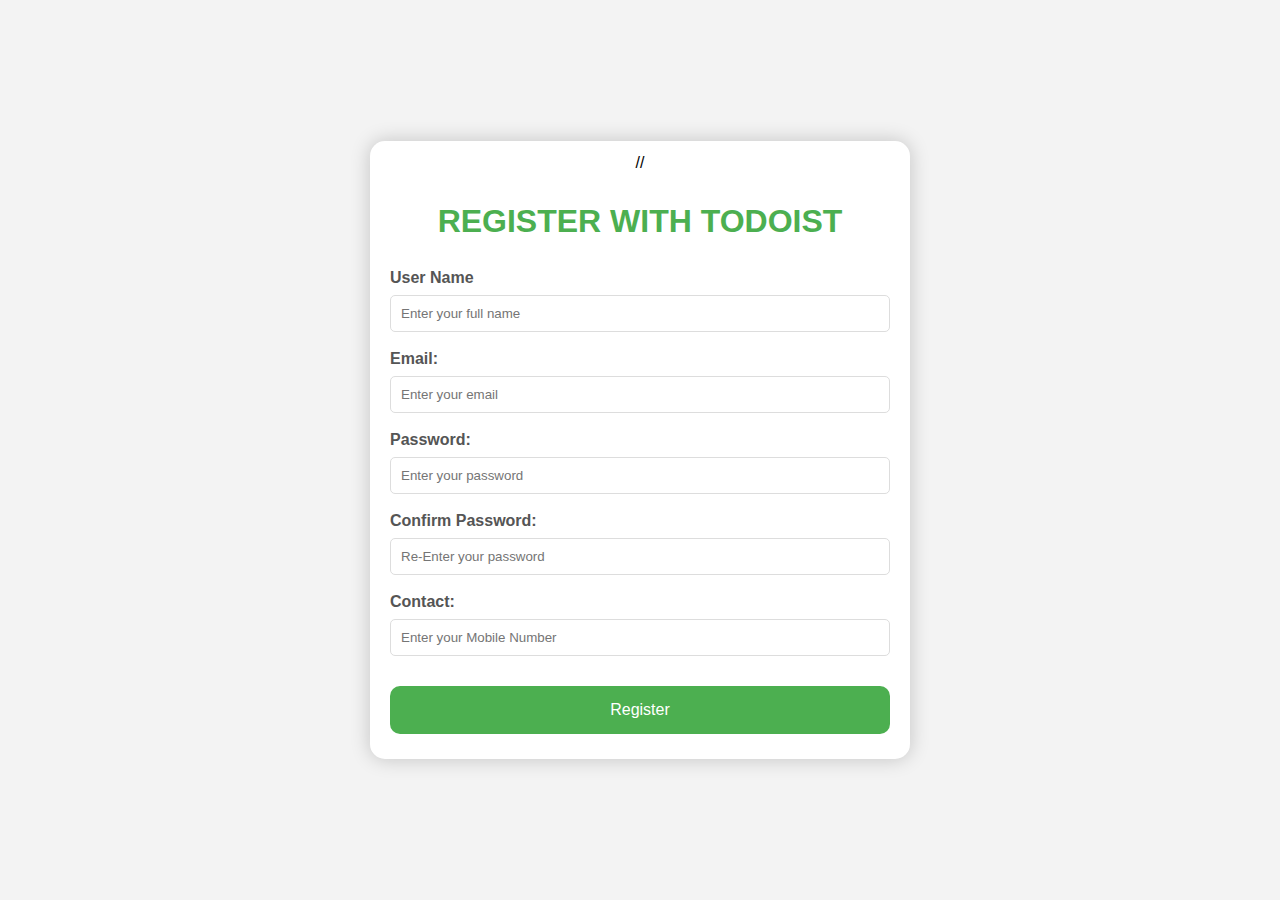
<file: index.html>
<!DOCTYPE html> 
<html> 
  
<head> 
    <title>Register Form</title> 
    <link rel="stylesheet" 
          href="styles.css"> 
</head> 
  
<body> 
    <div class="main"> //
        <h1>REGISTER WITH TODOIST</h1> 
        <form action=""> 
            <label for="username">User Name</label> 
            <input type="text" id="username" 
                   name="username" 
                   placeholder="Enter your full name" required>
           
            <label for="email">Email:</label> 
            <input type="email" id="email" 
                   name="email" 
                   placeholder="Enter your email" required> 
            
            <label for="password">Password:</label> 
            <input type="password" id="password" 
                   name="password"
                   placeholder="Enter your password"
                   pattern= 
                   "^(?=.*\d)(?=.*[a-zA-Z])(?=.*[^a-zA-Z0-9])\S{8,}$" required                    
                   title="Password must contain at least one number,  
                       one alphabet, one symbol, and be at  
                       least 8 characters long"> 
  
            <label for="repassword">Confirm Password:</label> 
            <input type="password" id="repassword" 
                   name="repassword" 
                   placeholder="Re-Enter your password" required> 
            <span id="pass"></span> 
  
            <label for="mobile">Contact:</label> 
            <input type="text" id="mobile" 
                   name="mobile" 
                   placeholder="Enter your Mobile Number" required 
                   maxlength="10"> 
   
            <div class="wrap"> 
                <button type="submit" onclick="solve()"> 
                  Register 
                  </button> 
            </div> 
        </form> 
    </div> 
    <script src="script.js"></script> 
</body> 
  
</html>
</file>
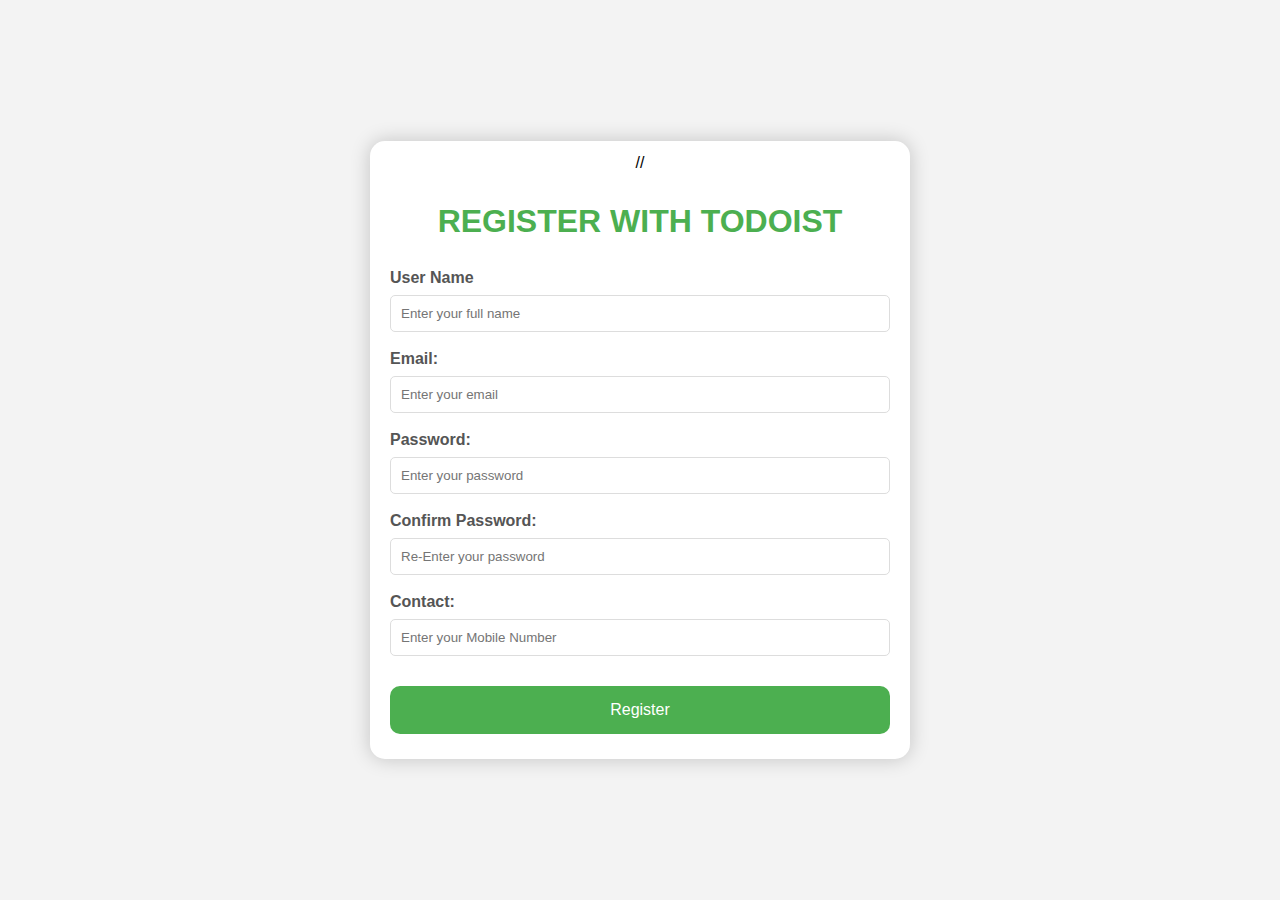
<file: do to.html>
<!DOCTYPE html> 
<html> 
  
<head> 
    <title>REGISTER FORM</title> 
    <link rel="stylesheet" 
          href="styles.css"> 
</head> 
  
<body> 
    <div class="main"> //
        <h1>REGISTER WITH TODOIST</h1> 
        <form action=""> 
            <label for="username">User Name</label> 
            <input type="text" id="username" 
                   name="username" 
                   placeholder="Enter your full name" required>
           
            <label for="email">Email:</label> 
            <input type="email" id="email" 
                   name="email" 
                   placeholder="Enter your email" required> 
            
            <label for="password">Password:</label> 
            <input type="password" id="password" 
                   name="password"
                   placeholder="Enter your password"
                   pattern= 
                   "^(?=.*\d)(?=.*[a-zA-Z])(?=.*[^a-zA-Z0-9])\S{8,}$" required                    
                   title="Password must contain at least one number,  
                       one alphabet, one symbol, and be at  
                       least 8 characters long"> 
  
            <label for="repassword">Confirm Password:</label> 
            <input type="password" id="repassword" 
                   name="repassword" 
                   placeholder="Re-Enter your password" required> 
            <span id="pass"></span> 
  
            <label for="mobile">Contact:</label> 
            <input type="text" id="mobile" 
                   name="mobile" 
                   placeholder="Enter your Mobile Number" required 
                   maxlength="10"> 
   
            <div class="wrap"> 
                <button type="submit" onclick="solve()"> 
                  Register 
                  </button> 
            </div> 
        </form> 
    </div> 
    <script src="script.js"></script> 
</body> 
  
</html>
</file>
<file: styles.css>
body { 
	display: flex; 
	align-items: center; 
	justify-content: center; 
	font-family: sans-serif; 
	line-height: 1.5; 
	min-height: 100vh; 
	background: #f3f3f3; 
	flex-direction: column; 
	margin:0; 
} 

.main { 
	background-color: hsl(0, 0%, 100%); 
	border-radius: 15px; 
	box-shadow: 0 0 20px rgba(0, 0, 0, 0.2); 
	padding: 10px 20px; 
	transition: transform 0.2s; 
	width: 500px; 
	text-align: center; 
} 

h1 { 
	color: #4CAF50; 
} 

label { 
	display: block; 
	width: 100%; 
	margin-top: 10px; 
	margin-bottom: 5px; 
	text-align: left; 
	color: #555; 
	font-weight: bold; 
} 

#pass { 
	color: red; 
	font-size: 12px; 
} 

input { 
	display: block; 
	width: 100%; 
	margin-bottom: 15px; 
	padding: 10px; 
	box-sizing: border-box; 
	border: 1px solid #ddd; 
	border-radius: 5px; 
} 

select { 
	display: block; 
	width: 100%; 
	margin-bottom: 15px; 
	padding: 10px; 
	box-sizing: border-box; 
	border: 1px solid #ddd; 
	border-radius: 5px; 
} 

button { 
	padding: 15px; 
	border-radius: 10px; 
	margin-top: 15px; 
	margin-bottom: 15px; 
	border: none; 
	color: white; 
	cursor: pointer; 
	background-color: #4CAF50; 
	width: 100%; 
	font-size: 16px; 
} 

.wrap { 
	display: flex; 
	justify-content: center; 
	align-items: center; 
}
</file>
